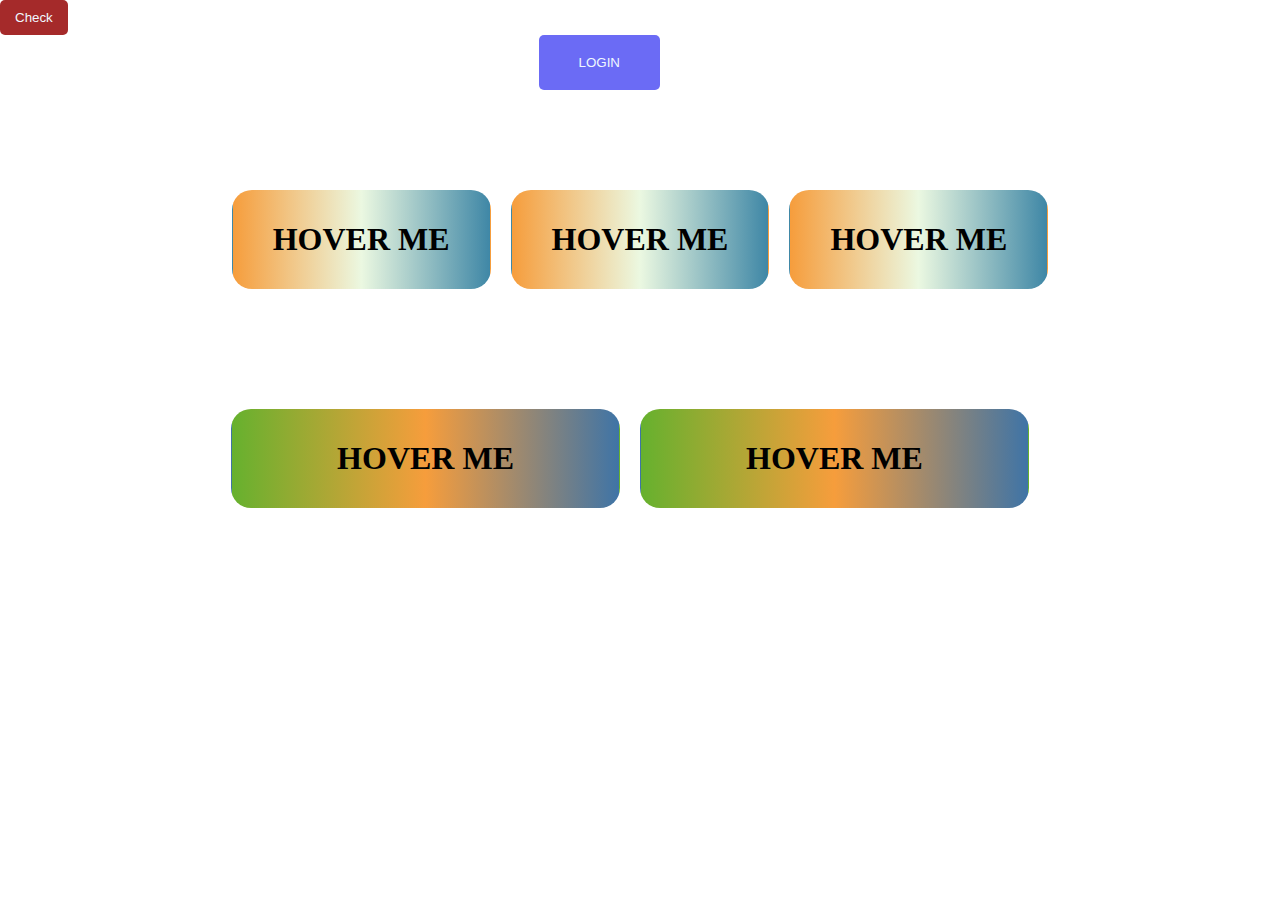
<file: index.html>
<!DOCTYPE html>
<html lang="en">
<head>
    <meta charset="UTF-8">
    <meta http-equiv="X-UA-Compatible" content="IE=edge">
    <meta name="viewport" content="width=device-width, initial-scale=1.0">
    <link rel="stylesheet" href="./css/style.css">
    <title>Lesson 17. "Transform and animation"</title>
</head>
<body>
    <div class="conatainer">
        <button class="button_container" type="submit">Check</button>
    </div>
    <div class="card">
    <button class="button_card" type="submit">LOGIN</button>
    </div>
    <div class="grid_hover">
        <div class="grid-box0">
            <div class="card_box">
                <h1>HOVER ME</h1>
            </div>
            <div class="card_box">
                <h1>HOVER ME</h1>
            </div>
            <div class="card_box">
                <h1>HOVER ME</h1>
            </div>
        </div>
        <div class="grid-box">
            <div class="card1_box">
                <h1>HOVER ME</h1>
            </div>
            <div class="card1_box">
                <h1>HOVER ME</h1>
            </div>
        </div>
    </div>
</body>
</html>
</file>
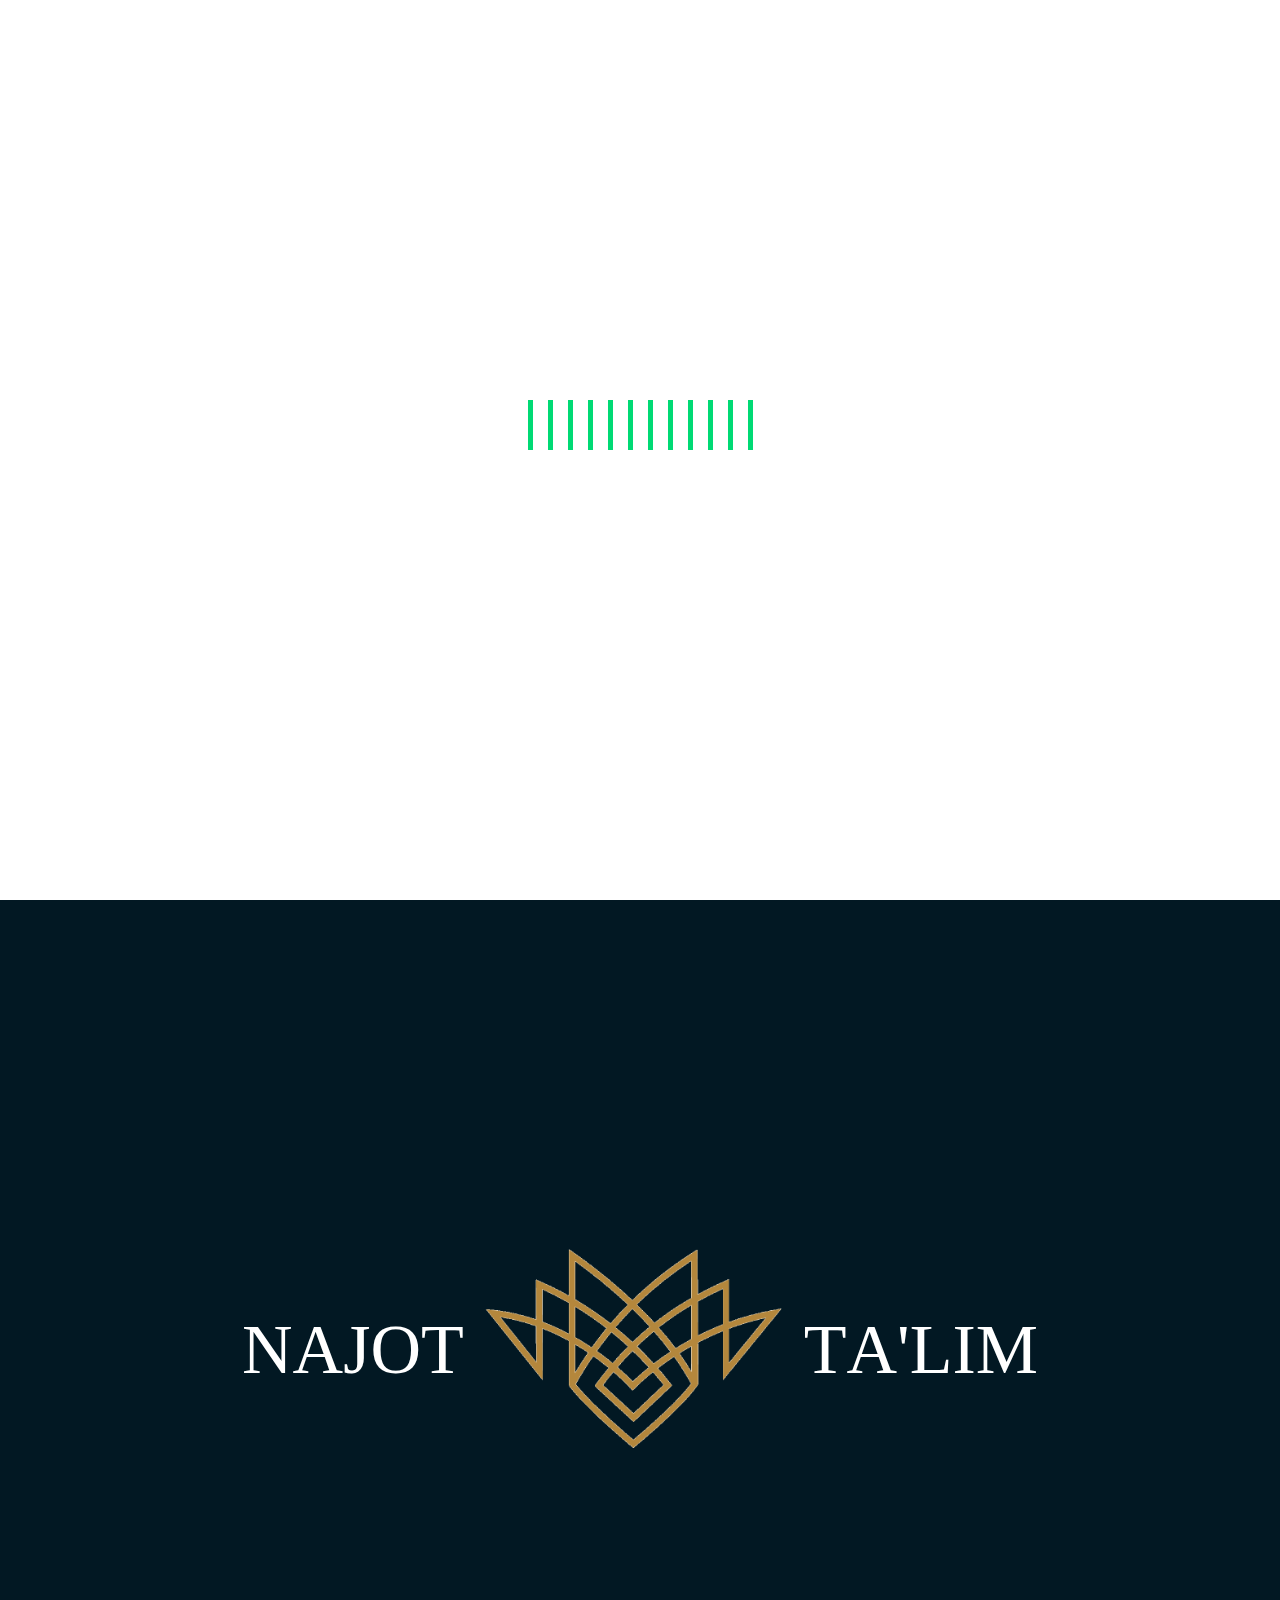
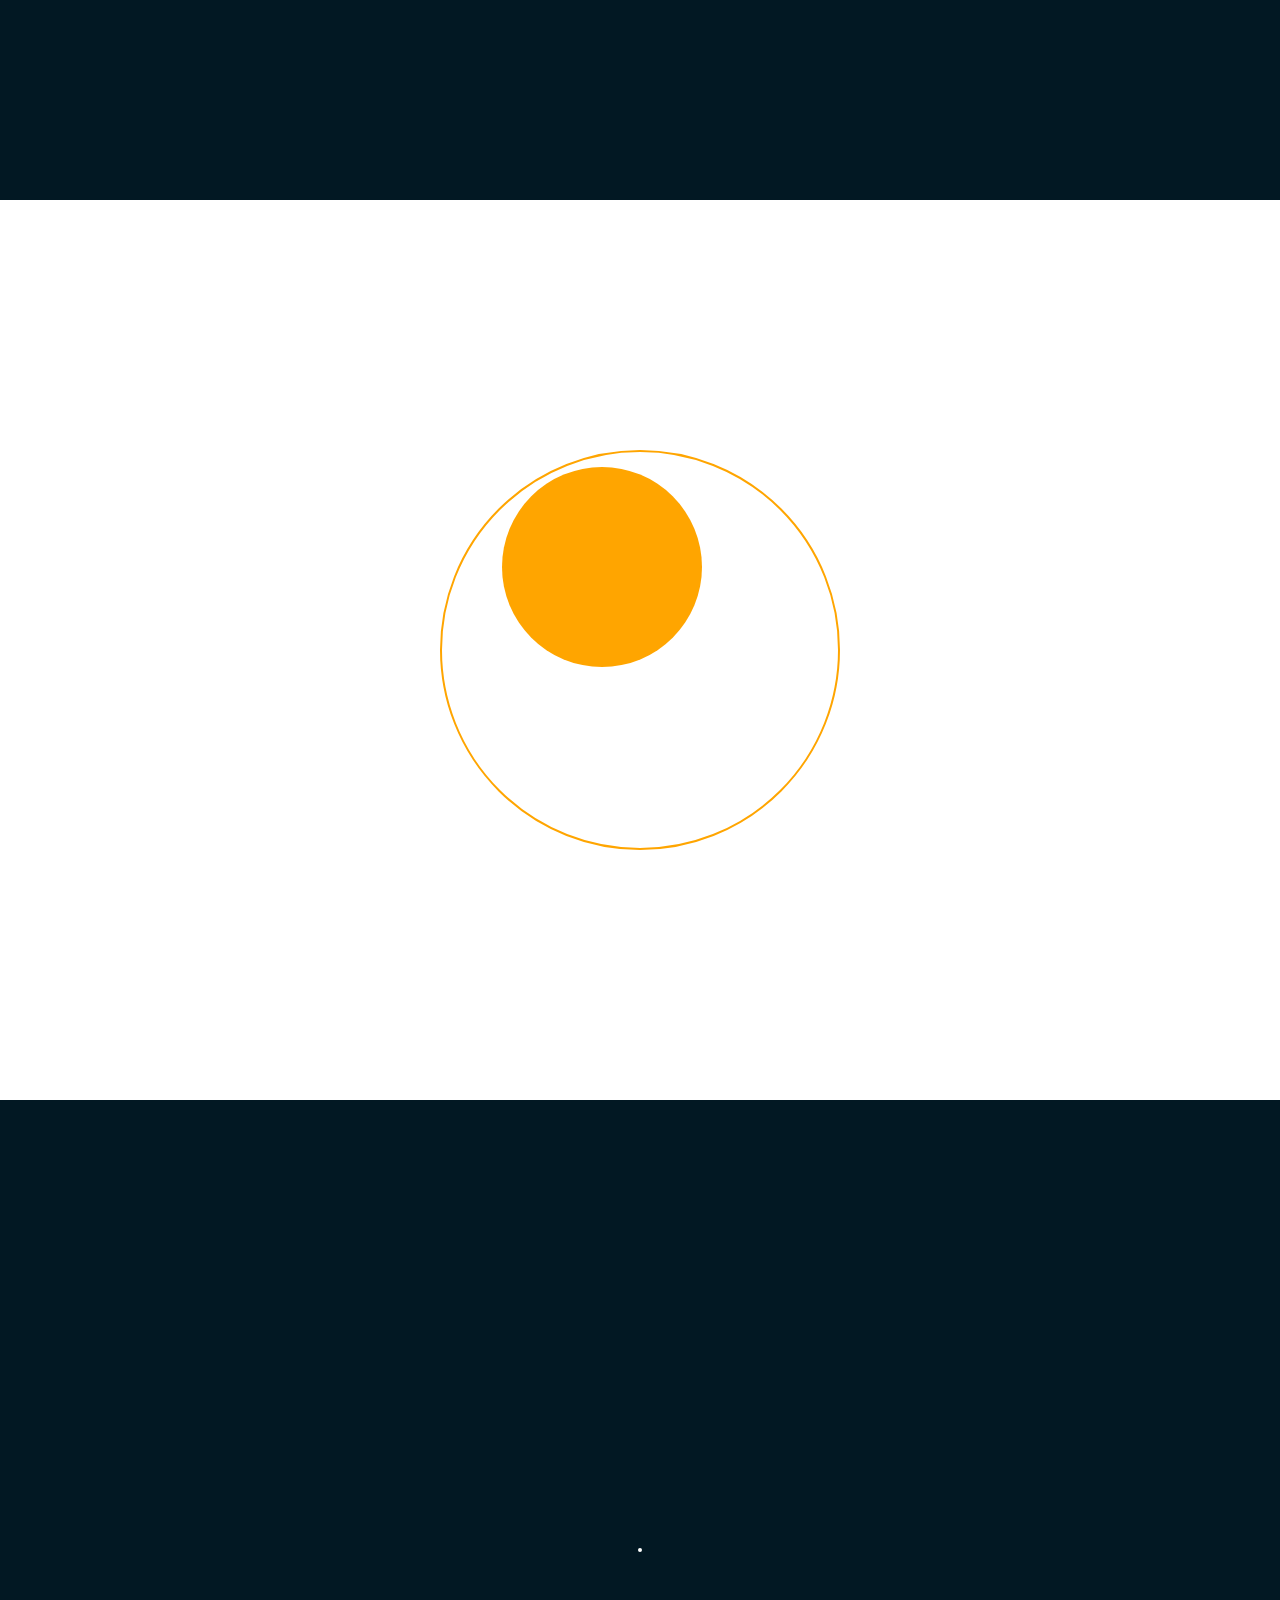
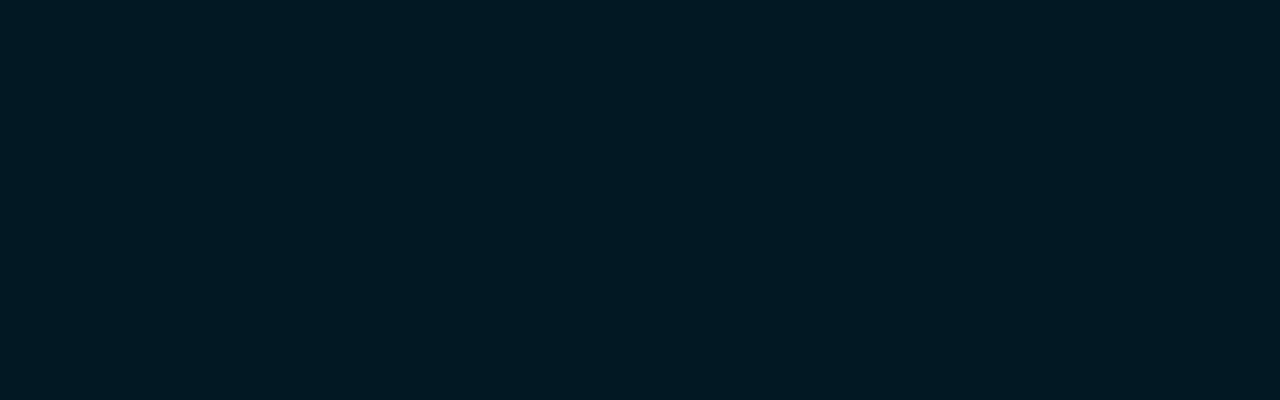
<file: HOMEWORK/index.html>
<!DOCTYPE html>
<html lang="en">
<head>
    <meta charset="UTF-8">
    <meta http-equiv="X-UA-Compatible" content="IE=edge">
    <meta name="viewport" content="width=device-width, initial-scale=1.0">
    <link rel="stylesheet" href="../HOMEWORK/css/style.css">
    <title>ALL HOME TASKS</title>
</head>
<body>
    <!-- the waves -->
    <div class="thewaves">
        <div class="wave">
            <div class="column column1"></div>
            <div class="column column2"></div>
            <div class="column column3"></div>
            <div class="column column4"></div>
            <div class="column column5"></div>
            <div class="column column6"></div>
            <div class="column column7"></div>
            <div class="column column8"></div>
            <div class="column column9"></div>
            <div class="column column10"></div>
            <div class="column column11"></div>
            <div class="column column12"></div>
        </div>
    </div>


    <!-- NAJOT TA'LIM LOGO -->
    <div class="logo_najot_talim">
        <div class="logo">
            <div class="span_box1">
                <span class="span1">N</span>
                <span class="span2">A</span>
                <span class="span3">J</span>
                <span class="span4">O</span>
                <span class="span5">T</span>
            </div>
            <div class="logo__img"><img src="../HOMEWORK/images/logo_77c1d15e.svg" alt=""></div>
            <div class="span_box2">  
                <span class="span5">T</span>
                <span class="span4">A'</span>
                <span class="span3">L</span>
                <span class="span2">I</span>
                <span class="span1">M</span>
            </div>
        </div>
    </div>


    <!-- circle -->
    <div class="container">
        <div class="cards">
            <div class="out">
                <div class="in"></div>
            </div>
        </div>        
    </div>


    <!-- play_list -->
    <div class="play_list">
        <link rel="stylesheet" href="https://cdnjs.cloudflare.com/ajax/libs/font-awesome/6.2.1/css/all.min.css" integrity="sha512-MV7K8+y+gLIBoVD59lQIYicR65iaqukzvf/nwasF0nqhPay5w/9lJmVM2hMDcnK1OnMGCdVK+iQrJ7lzPJQd1w==" crossorigin="anonymous" referrerpolicy="no-referrer" />
        <i class="fa-solid fa-circle-play"></i>
    </div>
</body>
</html>
</file>
<file: css/style.css>
*{
    margin: 0;
    padding: 0;
    box-sizing: border-box;
}


.button_container{
    cursor: pointer;
    padding: 10px 15px;
    color: aliceblue;
    background-color: brown;
    border: transparent;
    border-radius: 5px;
    transition: all 0.4s linear;
    animation-name: move_box;
    animation-duration: 10s;
    animation-iteration-count: infinite;
    animation-direction: alternate;
    animation-timing-function: linear;
    /* transform: translate(200px,100px); */
}
.button_container:hover{
    background-color: rgb(34, 28, 28);
    opacity: 0.9;
    transform: scale(1.2,1.5) rotateZ(-10deg);
    /* transform: skewX(30deg); */
}
.button_container:active{
    background-color: yellow;
}
@keyframes move_box{
    /* from{
        transform: translateX(0);
    }to{
        transform: translateX(1300px);
    } */
    0%{
        transform: translate(0,0,0);
    }
    25%{
        transform: translate(300px,0,300px) scale(1.5);
    }
    50%{
        transform: translate(300px,300px) rotate(720deg);
    }
    75%{
        transform: translate(0,300px);
    }
    100%{
        transform: translate(0,0);
    }
}
.card{
    display: flex;
    justify-content: end;
}
.button_card{
    cursor: pointer;
    background-color: rgb(107, 107, 245);
    color: aliceblue;
    border: transparent;
    border-radius: 5px;
    padding: 20px 40px;
    transform: translateX(-620px);
}
.button_card:hover{
    border-radius: 40px;
    background-color: rgb(88, 88, 241);
    transition: all 1.3s linear;
}
.button_card:active{
    background-color: rgb(241, 149, 149);
}
.grid_hover{
    display: grid;
    grid-gap: 20px;
    justify-content: center;
    align-items: center;
}
.grid-box0{
    display: grid;
    grid-gap: 20px;
    justify-content: center;
    align-items: center;
    grid-template-columns: auto auto auto;
}
.grid-box{
    display: grid;
    grid-gap: 20px;
    justify-content: center;
    align-items: center;
    grid-template-columns: auto auto auto;
}
.card_box h1{
    margin-top: 100px;
    border: 1px solid transparent;
    border-radius: 20px;
    padding: 30px 40px;
    background: linear-gradient(0.25turn, #f69d3c, #ebf8e1, #3f87a6)
}
.card_box h1:hover{
    border-radius: 40px;
    transition: all 1s linear;
    background: linear-gradient(0.25turn, #5c90a7, #f5faf1, #faab57)
}
.card1_box h1:hover{
    border-radius: 40px;
    transition: all 1s linear;
    background: linear-gradient(0.25turn, #f69d3c, #3f74a6, #66b12e)
}
.card1_box h1{
    margin-top: 100px;
    border: 1px solid transparent;
    border-radius: 20px;
    padding: 30px 105px;
    background: linear-gradient(0.25turn, #66b12e, #f69d3c, #3f74a6)
}
</file>
<file: HOMEWORK/css/style.css>
*{
    margin: 0;
    padding: 0;
    box-sizing: border-box;
    scroll-behavior: smooth;
}
.thewaves{
    height: 100vh;
    display: flex;
    align-items: center;
    justify-content: center;
}
.wave{
    display: flex;
    height: 100px;
}
.column{
    width: 5px;
    height: 50px;
    margin-left: 15px;
    background-color: rgb(0, 218, 116);   
    animation-name: waves;
    animation-timing-function: ease-in-out;
    animation-duration: 0.6s;
    animation-iteration-count: infinite; 
}
.column1{
    margin-left: 0;
  }
@keyframes waves{
    50%{
        transform: scaleY(2);
        background-color: rgb(251, 255, 0);
    }
    100%{
        transform: scaleY(1);
        background-color: rgb(0, 218, 116);
    }
}
  .column1 {
    animation-delay: 0s;
  }
  .column2 {
    animation-delay: 0.05s;
  }
  .column3 {
    animation-delay: 0.1s;
  }
  .column4 {
    animation-delay: 0.15s;
  }
  .column5 {
    animation-delay: 0.2s;
  }
  .column6 {
    animation-delay: 0.25s;
  }
  .column7 {
    animation-delay: 0.3s;
  }
  .column8 {
    animation-delay: 0.35s;
  }
  .column9 {
    animation-delay: 0.4s;
  }
  .column10 {
    animation-delay: 0.45s;
  }
  .column11 {
    animation-delay: 0.5s;
  }
  .column12 {
    animation-delay: 0.55s;
  }




  /* NAJOT TA'LIM LOGO */
  .logo_najot_talim{
    display: flex;
    justify-content: center;
    background-color: #021823;
    height: 100vh;
  }
  .logo{
    display: flex;
    align-items: center;
    gap: 20px;
  }
  .span_box1{
    display: flex;
    color: white;
    font-size: 70px;
    animation-name: text-list;
    animation-duration: 4s;
    animation-iteration-count: 1;
    animation-timing-function: linear;
    animation-fill-mode: forwards;
  }
  .span_box2{
    display: flex;
    color: white;
    font-size: 70px;
    animation-name: text-list2;
    animation-duration: 4s;
    animation-iteration-count: 1;
    animation-timing-function: linear;
    animation-fill-mode: forwards;
  }
  .logo__img img{
    width: 300px;
    height: 300px;
    animation-name: logo_img;
    animation-duration: 2s;
    animation-iteration-count: 1;
    animation-timing-function: linear;
    animation-fill-mode: forwards;
  }

  .span1{
    animation-name: fall;
    animation-duration: 0.7s;
    animation-timing-function: linear;
    animation-fill-mode: forwards;
    animation-delay: 1.5s;
  }
  .span2{
    animation-name: fall;
    animation-duration: 0.7s;
    animation-timing-function: linear;
    animation-fill-mode: forwards;
    animation-delay: 1.8s;
  }
  .span3{
    animation-name: fall;
    animation-duration: 0.7s;
    animation-timing-function: linear;
    animation-fill-mode: forwards;
    animation-delay: 1.9s;
  }
  .span4{
    animation-name: fall;
    animation-duration: 0.7s;
    animation-timing-function: linear;
    animation-fill-mode: forwards;
    animation-delay: 2s;
  }
  .span5{
    animation-name: fall;
    animation-duration: 0.7s;
    animation-timing-function: linear;
    animation-fill-mode: forwards;
    animation-delay: 2.1s;
  }
  @keyframes logo_img {
    50%{
        transform: translateY(50px) scale(1.5);
    }
    100%{
        transform: translateY(50px) scale(1);
    }
}
    
    @keyframes text-list {
        25%{
            transform: translateX(-90px);
        }
        50%{
            transform: translateX(0);
        }
    }

    @keyframes text-list2 {
        25%{
            transform: translateX(90px);
        }
        50%{
            transform: translateX(0);
        }
    }

    @keyframes fall {
        100% {
            transform: translateY(90px);
        }
    }
    


    /* circle */
    
    .container{
        width: 100%;
        height: 100vh;
        display: flex;
        justify-content: center;
        align-items: center;
    }
    .cards{
        width: 500px;
        height: 500px;
        display: flex;
        justify-content: center;
        align-items: center;
    }
    .out{
        width: 400px;
        height: 400px;
        border: 2px solid orange;
        border-radius: 50%;
        position: relative;
        animation-name: egg;
        animation-duration: 3s;
        animation-timing-function: linear;
        animation-iteration-count: infinite;
    }
    .in{
        width: 200px;
        height: 200px;
        border-radius: 50%;
        background-color: orange;
        position: absolute;
        top: 15px;
        left: 60px;
    }
    @keyframes egg{

        0%{
            transform: rotate(-360deg);
        }

    }



    /* play_list */
    .play_list{
        width: 100%;
        height: 100vh;
        background-color: #021823;
        display: flex;
        justify-content: center;
        align-items: center;
    }
    i{
        color: white;
        border: 2px solid white;
        border-radius: 60%;
        background-color: #021823;
        animation-name: play;
        animation-duration: 2s;
        animation-iteration-count: infinite;
        animation-timing-function: linear;
        animation-fill-mode: forwards;
    }

    @keyframes play {
        0%{
            transform: rotate(0);
            border: solid white;
            border-radius: 60%;
            box-shadow: 4px 4px 4px 4px #ffff;
        }
    }
</file>
